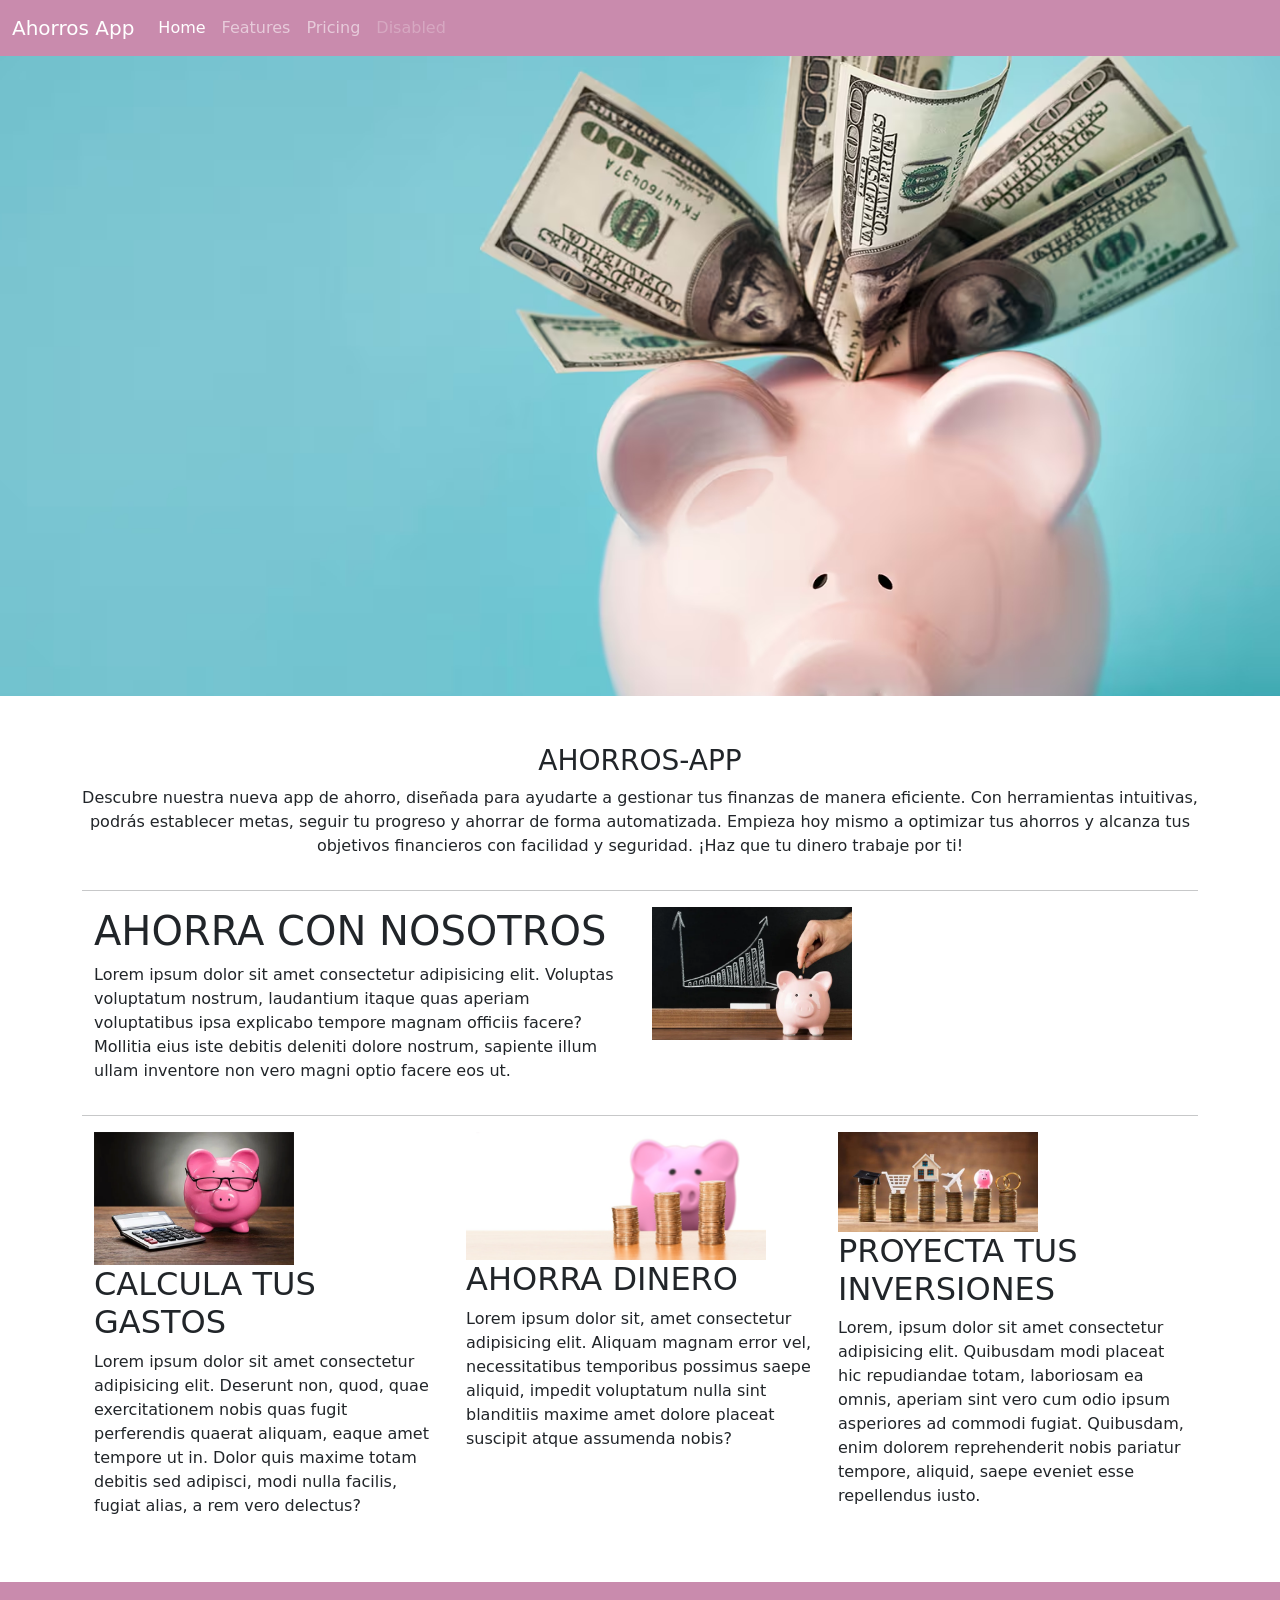
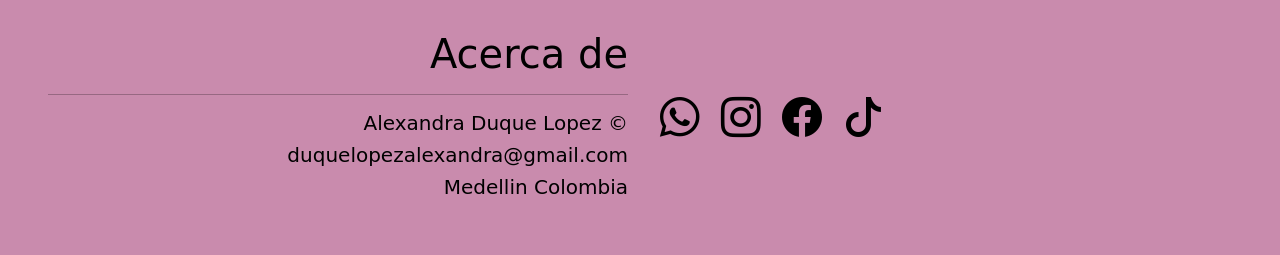
<file: ahorrandoAPP/index.html>
<!DOCTYPE html>
<html lang="en">
<head>
    <meta charset="UTF-8">
    <meta name="viewport" content="width=device-width, initial-scale=1.0">
    <title>AHORROS-APP</title>
    <link href="https://cdn.jsdelivr.net/npm/bootstrap@5.3.3/dist/css/bootstrap.min.css" rel="stylesheet" integrity="sha384-QWTKZyjpPEjISv5WaRU9OFeRpok6YctnYmDr5pNlyT2bRjXh0JMhjY6hW+ALEwIH" crossorigin="anonymous">
    <link rel="stylesheet" href="./estilos.css">
    <link rel="stylesheet" href="https://cdn.jsdelivr.net/npm/bootstrap-icons@1.11.3/font/bootstrap-icons.min.css">
</head>
<body>
    <header>
        <nav class="navbar navbar-expand-lg menu navbar-dark">
            <div class="container-fluid">
              <a class="navbar-brand" href="#">Ahorros App</a>
              <button class="navbar-toggler" type="button" data-bs-toggle="collapse" data-bs-target="#navbarNav" aria-controls="navbarNav" aria-expanded="false" aria-label="Toggle navigation">
                <span class="navbar-toggler-icon"></span>
              </button>
              <div class="collapse navbar-collapse" id="navbarNav">
                <ul class="navbar-nav">
                  <li class="nav-item">
                    <a class="nav-link active" aria-current="page" href="#">Home</a>
                  </li>
                  <li class="nav-item">
                    <a class="nav-link" href="#">Features</a>
                  </li>
                  <li class="nav-item">
                    <a class="nav-link" href="#">Pricing</a>
                  </li>
                  <li class="nav-item">
                    <a class="nav-link disabled" aria-disabled="true">Disabled</a>
                  </li>
                </ul>
              </div>
            </div>
          </nav>

        
    </header>
    <main>
        <section class="fondo">

        </section>
        <section class="container mt-5 mb-5">
            <div class="row text-center">
                <div class="col-12">
                    <h3>AHORROS-APP</h3>
                    <P>
                        Descubre nuestra nueva app de ahorro, diseñada para ayudarte a gestionar tus finanzas de manera eficiente. Con herramientas intuitivas, podrás establecer metas, seguir tu progreso y ahorrar de forma automatizada. Empieza hoy mismo a optimizar tus ahorros y alcanza tus objetivos financieros con facilidad y seguridad. ¡Haz que tu dinero trabaje por ti!
                    </P>

                </div>

            </div>
            <section>

            </section>
            <hr>
            <section class="container">
            <div class="row">
              <div class="col-6">
                <h1>AHORRA CON NOSOTROS</h1>
                <P>
                 Lorem ipsum dolor sit amet consectetur adipisicing elit. Voluptas voluptatum nostrum, laudantium itaque quas aperiam voluptatibus ipsa explicabo tempore magnam officiis facere? Mollitia eius iste debitis deleniti dolore nostrum, sapiente illum ullam inventore non vero magni optio facere eos ut.
                </P>
              </div>
              <div class="col-6">
                <img src="./img/ahorra con nosotros.jpg" alt="foto" class="img-fluid" width="200px"> 
            


                  </div>
                  
                </div>
              </div>

            </section>
            <hr>

            <section class="container">
              <div class="row">
                <div class="col-4">
                  <img src="./img/calcula.webp" alt="foto" class="img-fluid" width="200PX">
                  <h2>CALCULA TUS GASTOS</h2>
                  <p>
                   Lorem ipsum dolor sit amet consectetur adipisicing elit. Deserunt non, quod, quae exercitationem nobis quas fugit perferendis quaerat aliquam, eaque amet tempore ut in. Dolor quis maxime totam debitis sed adipisci, modi nulla facilis, fugiat alias, a rem vero delectus?
                  </p>

                </div>
              <div class="col-4">
              <img src="./img/ahorra dinero.jpg" alt="foto" class="img-fluid" width="300px" >
              <h2>AHORRA DINERO</h2>
              <P>
                Lorem ipsum dolor sit, amet consectetur adipisicing elit. Aliquam magnam error vel, necessitatibus temporibus possimus saepe aliquid, impedit voluptatum nulla sint blanditiis maxime amet dolore placeat suscipit atque assumenda nobis?
              </P>
            </p>
          </div>
          <div class="col-4">
            <img src="./img/proyecta.jpg" alt="foto" class="img-fluid" width="200px" >
            <h2>PROYECTA TUS INVERSIONES</h2>
            <P>
             Lorem, ipsum dolor sit amet consectetur adipisicing elit. Quibusdam modi placeat hic repudiandae totam, laboriosam ea omnis, aperiam sint vero cum odio ipsum asperiores ad commodi fugiat. Quibusdam, enim dolorem reprehenderit nobis pariatur tempore, aliquid, saepe eveniet esse repellendus iusto.
            </P>
  
          </div>
            </section>
         
    </main>

    <footer>
      <section class="container-fluid text-black colorfooter p-5">
        <div class="row">
          <div class="col-6 text-end">
            <h1>Acerca de</h1>
            <hr>
            <h5> Alexandra Duque Lopez &copy;</h5>
            <h5>duquelopezalexandra@gmail.com</h5>
            <h5>Medellin Colombia</h5>
          </div>
          <div class="col-6 align-self-center">
            <i class="bi bi-whatsapp fs-1 me-2 ms-2"></i>
            <i class="bi bi-instagram fs-1 me-2 ms-2"></i>
            <i class="bi bi-facebook fs-1 me-2 ms-2"></i>
            <i class="bi bi-tiktok fs-1 me-2 ms-2"></i>

          </div>


          </div>

        </div>

      </section>
    </footer>

    <script src="https://cdn.jsdelivr.net/npm/bootstrap@5.3.3/dist/js/bootstrap.bundle.min.js" integrity="sha384-YvpcrYf0tY3lHB60NNkmXc5s9fDVZLESaAA55NDzOxhy9GkcIdslK1eN7N6jIeHz" crossorigin="anonymous"></script>
    
    
</body>
</html>
</file>
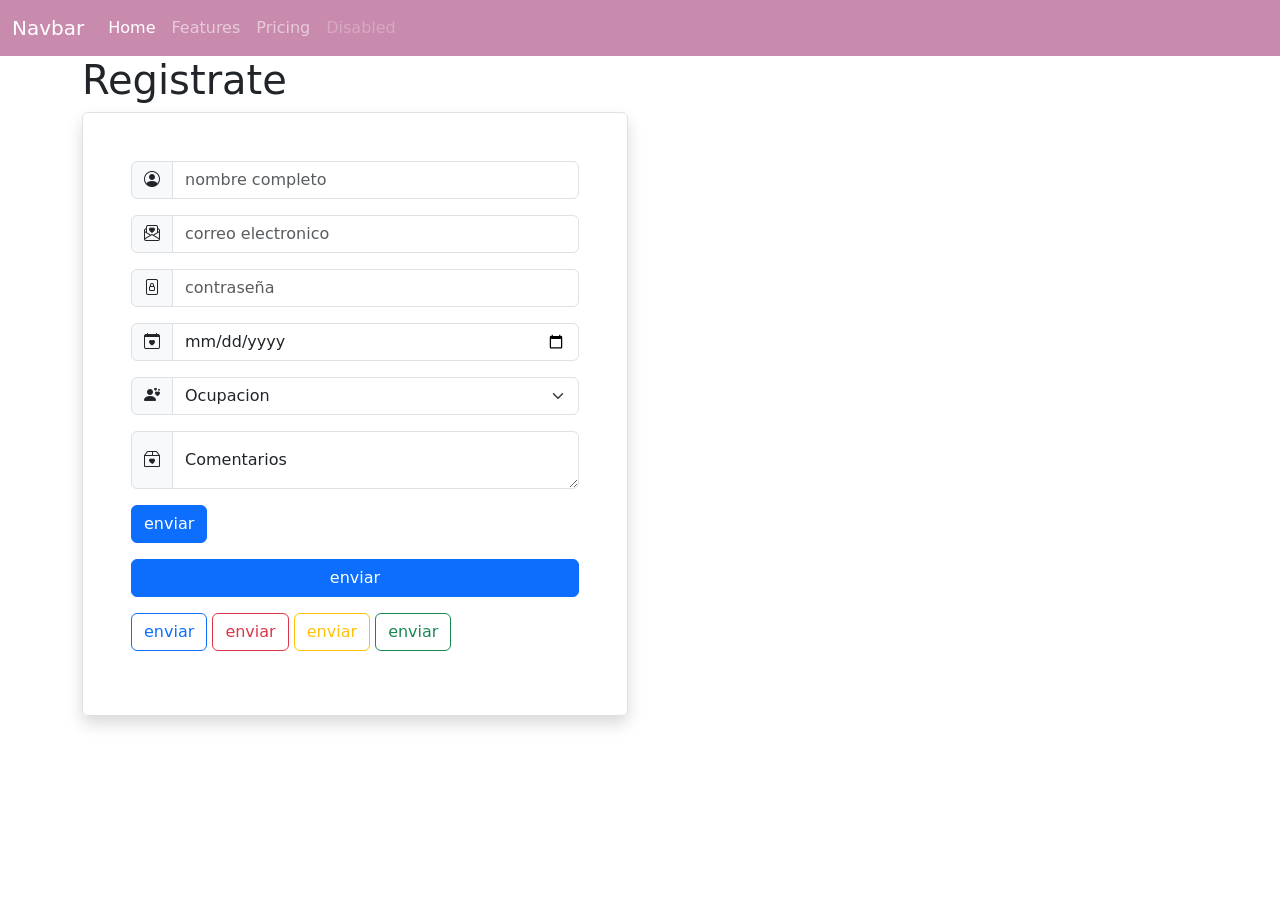
<file: ahorrandoAPP/ahorrandoAPP/registro.html>
<!DOCTYPE html>
<html lang="en">
<head>
    <meta charset="UTF-8">
    <meta name="viewport" content="width=device-width, initial-scale=1.0">
    <title>Document</title>
    <link href="https://cdn.jsdelivr.net/npm/bootstrap@5.3.3/dist/css/bootstrap.min.css" rel="stylesheet" integrity="sha384-QWTKZyjpPEjISv5WaRU9OFeRpok6YctnYmDr5pNlyT2bRjXh0JMhjY6hW+ALEwIH" 
    crossorigin="anonymous">
    <link rel="stylesheet" href="https://cdn.jsdelivr.net/npm/bootstrap-icons@1.11.3/font/bootstrap-icons.min.css">
    <link rel="stylesheet" href="./estilos.css">
</head>
<body>
    <header>
        <nav class="navbar navbar-expand-lg navbar-dark menu">
            <div class="container-fluid">
              <a class="navbar-brand" href="#">Navbar</a>
              <button class="navbar-toggler" type="button" data-bs-toggle="collapse" data-bs-target="#navbarNav" aria-controls="navbarNav" aria-expanded="false" aria-label="Toggle navigation">
                <span class="navbar-toggler-icon"></span>
              </button>
              <div class="collapse navbar-collapse" id="navbarNav">
                <ul class="navbar-nav">
                  <li class="nav-item">
                    <a class="nav-link active" aria-current="page" href="#">Home</a>
                  </li>
                  <li class="nav-item">
                    <a class="nav-link" href="#">Features</a>
                  </li>
                  <li class="nav-item">
                    <a class="nav-link" href="#">Pricing</a>
                  </li>
                  <li class="nav-item">
                    <a class="nav-link disabled" aria-disabled="true">Disabled</a>
                  </li>
                </ul>
              </div>
            </div>
          </nav>
    </header>
    <main>
            <section class="container">
                <div class="row">
                    <div class="col-6">
                        <h1>Registrate</h1>
                        <form class="p-5 border rounded shadow">
                            <div class="input-group mb-3">
                                <span class="input-group-text">
                                    <i class="bi bi-person-circle"></i>
                                </span>
                                <input type="text" class="form-control" placeholder="nombre completo">
                            </div>

                            <div class="input-group mb-3">
                                <span class="input-group-text">
                                    <i class="bi bi-envelope-paper-heart"></i>
                                </span>
                                <input type="email" class="form-control" placeholder="correo electronico">
                            </div>
                            <div class="input-group mb-3">
                                <span class="input-group-text">
                                   <i class="bi bi-file-lock"></i>
                            </span>
                            <input type="password" class="form-control" placeholder="contraseña">
                            </div>

                            <div class="input-group mb-3">
                                <span class="input-group-text">
                                   <i class="bi bi-calendar-heart"></i>
                            </span>
                            <input type="date" class="form-control" placeholder="fecha nacimiento">
                            </div>

                            <div class="input-group mb-3">
                                <span class="input-group-text">
                                    <i class="bi bi-person-hearts"></i>
                            </span>
                            <select class="form-select" aria-label="Default select example">
                                <option selected>Ocupacion</option>
                                <option value="1">estudiante</option>
                                <option value="2">empleado</option>
                                <option value="3">desempleado</option>
                              </select>
                             </div>

                             <div class="input-group mb-3">
                                <span class="input-group-text">
                                    <i class="bi bi-box2-heart"></i>
                            </span>
                            <div class="form-floating">
                                <textarea class="form-control" placeholder="Leave a comment here" id="floatingTextarea"></textarea>
                                <label for="floatingTextarea">Comentarios</label>
                              </div>
                             </div>
                             <button class="btn btn-primary mb-3">enviar</button> 
                             <button class="btn btn-primary w-100 mb-3">enviar</button>
                             <button class="btn btn-outline-primary mb-3 ">enviar</button>
                             <button class="btn btn-outline-danger mb-3">enviar</button>
                             <button class="btn btn-outline-warning mb-3">enviar</button>
                             <button class="btn btn-outline-success mb-3">enviar</button>
                            </form>
                        </div>
                    </div>
                <div class="col-6"></div>

            </div>
        </section>
    </main>
    <footer></footer>

    <script src="https://cdn.jsdelivr.net/npm/bootstrap@5.3.3/dist/js/bootstrap.bundle.min.js" integrity="sha384-YvpcrYf0tY3lHB60NNkmXc5s9fDVZLESaAA55NDzOxhy9GkcIdslK1eN7N6jIeHz" crossorigin="anonymous"></script>

</body>
</html>
</file>
<file: ahorrandoAPP/estilos.css>
.fondo{
    background-image: url(./img/AHORRA.avif);
    padding: 25%;
    background-position: top center;
    background-size: cover;
    background-attachment: fixed;

}
.menu{
    background-color:#c98bad ;
}
.colorfooter{
    background-color: #c98bad;
}
</file>
<file: ahorrandoAPP/ahorrandoAPP/estilos.css>
.fondo{
    background-image: url(./img/AHORRA.avif);
    padding: 25%;
    background-position: top center;
    background-size: cover;
    background-attachment: fixed;

}
.menu{
    background-color:#c98bad ;
}
.colorfooter{
    background-color: #c98bad;
}
</file>
